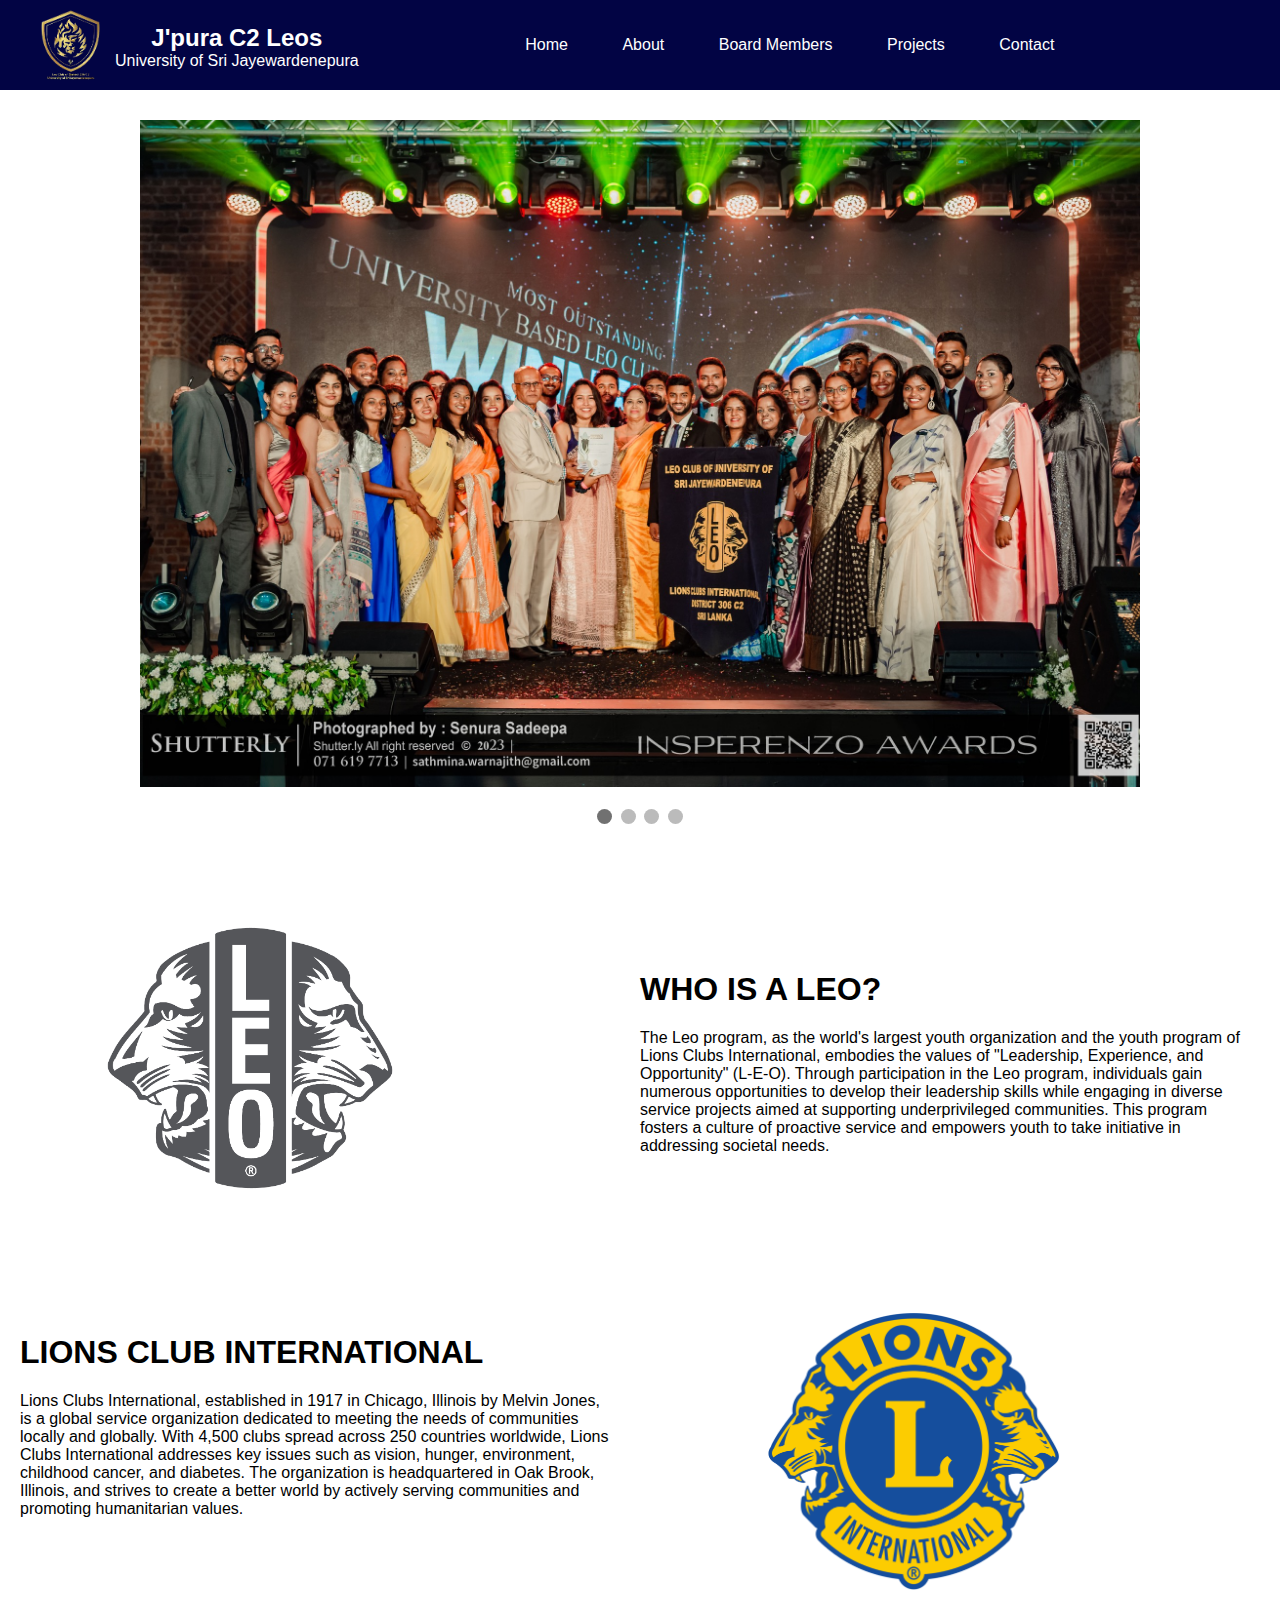
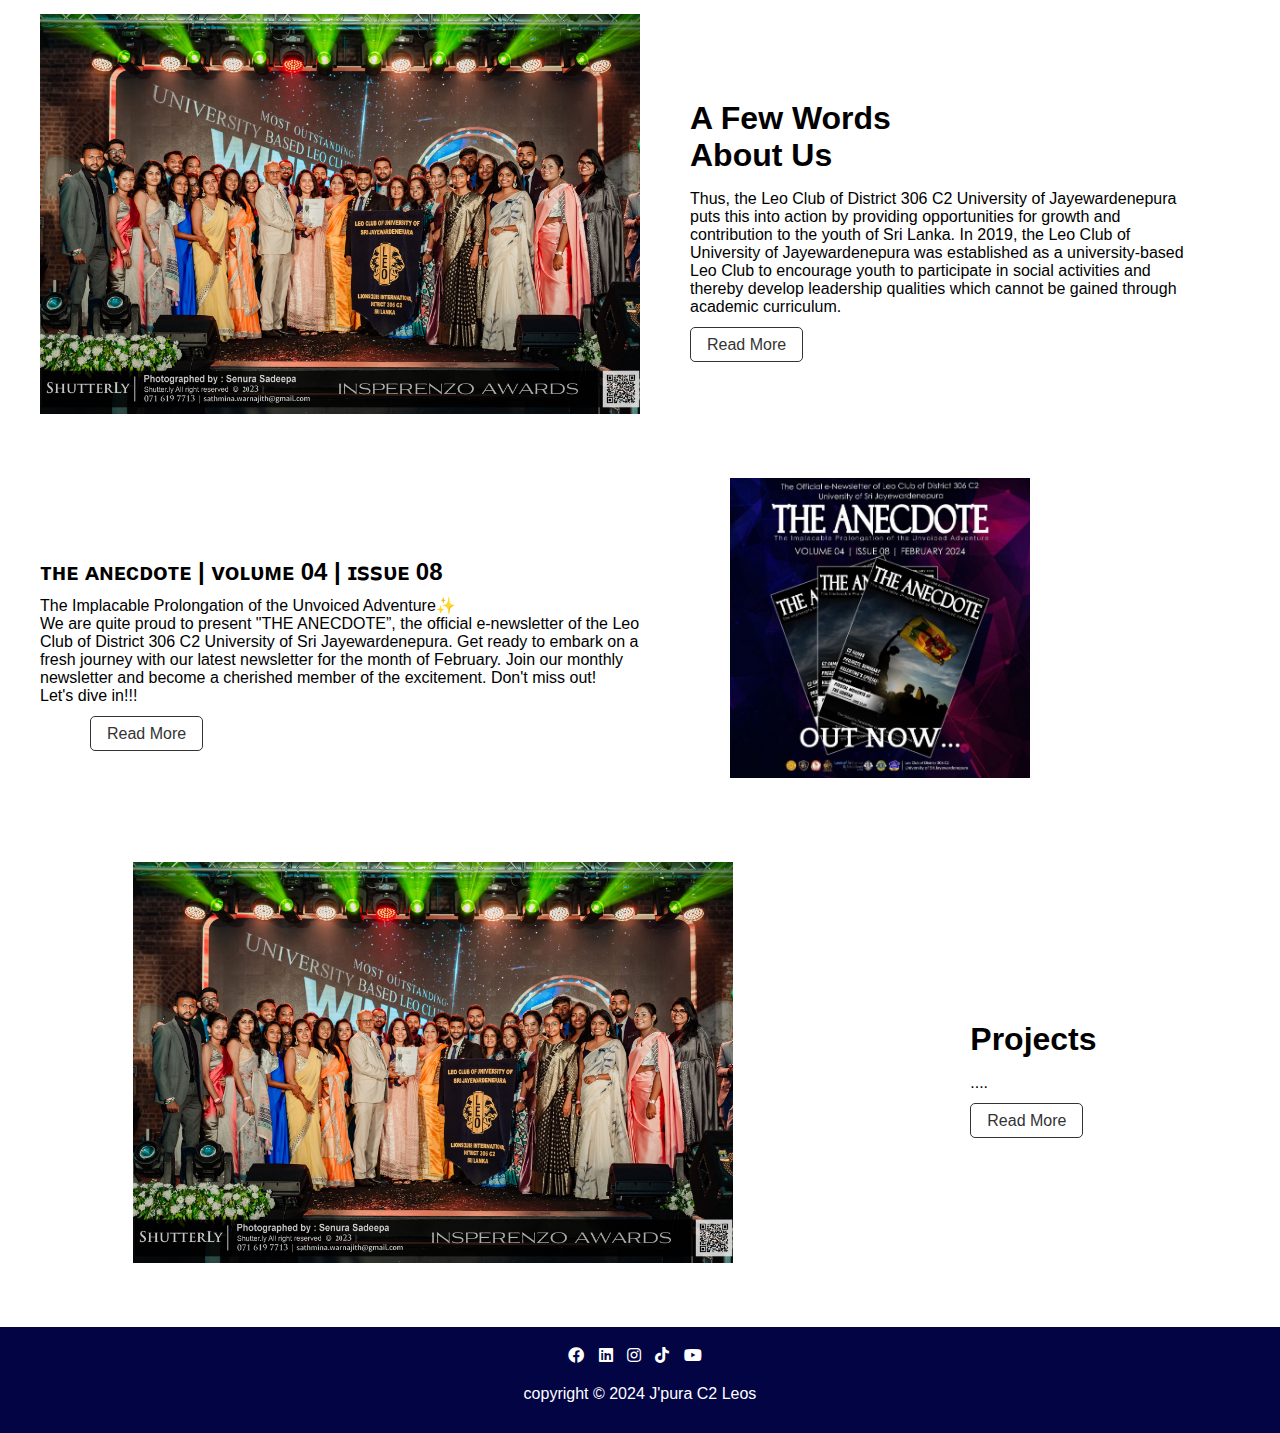
<file: index.html>
<!DOCTYPE html>
<html lang="en">
  <head>
    <meta charset="UTF-8" />
    <meta name="viewport" content="width=device-width, initial-scale=1.0" />
    <title>J'pura C2 Leos</title>
    <link rel="icon" href="image/logo.jpg" type="image/png" />
    <link rel="stylesheet" href="Css/styles.css" />
    <link rel="stylesheet" href="Css/stylesh.css" />
    <link
      rel="stylesheet"
      href="https://cdnjs.cloudflare.com/ajax/libs/font-awesome/5.15.4/css/all.min.css"
    />
  </head>
  <body>
    <div class="navbar" id="navbar">
      <div class="logo">
        <img src="image/logo1.png" alt="Club Logo" />
        <div class="club-name">
          <h2>J'pura C2 Leos</h2>
          <p>University of Sri Jayewardenepura</p>
        </div>
      </div>
    
     
        <ul>
          <li><a href="index.html">Home</a></li>
          <li><a href="about.html">About</a></li>
          <li><a href="board.html">Board Members</a></li>
          <li><a href="project.html">Projects</a></li>
          <li><a href="contact.html">Contact</a></li>
        </ul>
      
      <div id="menu-btn" class="fas fa-bars menu-icon" onclick="toggleMenu()"></div>
    </div>
    
    <div class="content">
      <div class="slideshow-container">
        <div class="mySlides fade">
          <img src="image/About/A1.jpg" style="width: 100%" />
        </div>
        <div class="mySlides fade">
          <img src="image/About/A2.jpg" style="width: 100%" />
        </div>
        <div class="mySlides fade">
          <img src="image/About/A3.jpeg" style="width: 100%" />
        </div>
        <div class="mySlides fade">
          <img src="image/About/A4.jpeg" style="width: 100%" />
        </div>
        <div class="mySlides fade">
          <img src="image/About/A5.jpeg" style="width: 100%" />
        </div>
      </div>
      <br />
      <div style="text-align: center">
        <span class="dot"></span>
        <span class="dot"></span>
        <span class="dot"></span>
        <span class="dot"></span>
      </div>
      <section class="leoism1">
        <div class="column1">
          <img src="image/leo.png" alt="Lions Club International" />
        </div>
        <div class="column1">
          <h1>WHO IS A LEO?</h1>
          <p>
            The Leo program, as the world's largest youth organization and the
            youth program of Lions Clubs International, embodies the values of
            "Leadership, Experience, and Opportunity" (L-E-O). Through
            participation in the Leo program, individuals gain numerous
            opportunities to develop their leadership skills while engaging in
            diverse service projects aimed at supporting underprivileged
            communities. This program fosters a culture of proactive service and
            empowers youth to take initiative in addressing societal needs.
          </p>
        </div>
      </section>

      <section class="leoism2">
        <div class="column2">
          <h1>LIONS CLUB INTERNATIONAL</h1>
          <p>
            Lions Clubs International, established in 1917 in Chicago, Illinois
            by Melvin Jones, is a global service organization dedicated to
            meeting the needs of communities locally and globally. With 4,500
            clubs spread across 250 countries worldwide, Lions Clubs
            International addresses key issues such as vision, hunger,
            environment, childhood cancer, and diabetes. The organization is
            headquartered in Oak Brook, Illinois, and strives to create a better
            world by actively serving communities and promoting humanitarian
            values.
          </p>
        </div>
        <div class="column2">
          <img src="image/lion.png" alt="Lions Club International" />
        </div>
      </section>

      <section class="leoism3">
        <div class="column3">
          <img src="image/About/A1.jpg" alt="Lions Club International" />
        </div>
        <div class="column3">
          <h1>
            A Few Words <br />
            About Us
          </h1>
          <p>
            Thus, the Leo Club of District 306 C2 University of Jayewardenepura
            puts this into action by providing opportunities for growth and
            contribution to the youth of Sri Lanka. In 2019, the Leo Club of
            University of Jayewardenepura was established as a university-based
            Leo Club to encourage youth to participate in social activities and
            thereby develop leadership qualities which cannot be gained through
            academic curriculum.
          </p>
          <a href="about.html" class="read-more-btn">Read More</a>
        </div>
      </section>

      <section class="leoism4">
        <div class="column4">
          <h1>ᴛʜᴇ ᴀɴᴇᴄᴅᴏᴛᴇ | ᴠᴏʟᴜᴍᴇ 04 | ɪꜱꜱᴜᴇ 08</h1>
          <p>
            The Implacable Prolongation of the Unvoiced Adventure✨<br />

            We are quite proud to present "THE ANECDOTE”, the official
            e-newsletter of the Leo Club of District 306 C2 University of Sri
            Jayewardenepura. Get ready to embark on a fresh journey with our
            latest newsletter for the month of February. Join our monthly
            newsletter and become a cherished member of the excitement. Don't
            miss out!<br />
            Let's dive in!!!
          </p>
          <a href="pages/anecdote.html" class="read-more-btn">Read More</a>
        </div>
        <div class="column4">
          <img
            src="image/anecdote/cov.jpeg"
            alt="Lions Club International"
          />
        </div>
      </section>
      <section class="leoism3">
        <div class="column3">
          <img src="image/About/A1.jpg" alt="Lions Club International" />
        </div>
        <div class="column3">
          <h1>
            Projects <br />
            
          </h1>
          <p>
            ....
          </p>
          <a href="project.html" class="read-more-btn">Read More</a>
        </div>
      </section>
    </div>

    <footer class="footer">
      <div class="social-links">
        <a
          href="https://www.facebook.com/USJC2?mibextid=rS40aB7S9Ucbxw6v"
          class="social-link"
          ><i class="fab fa-facebook"></i
        ></a>
        <a
          href="https://www.linkedin.com/company/leo-club-of-district-306-c2-university-of-sri-jayewardenepura/"
          class="social-link"
          ><i class="fab fa-linkedin"></i
        ></a>
        <a href="instagram.com/jpurac2leos" class="social-link"
          ><i class="fab fa-instagram"></i
        ></a>
        <a
          href="https://www.tiktok.com/@jpuraleos?_t=8kHTeg8w14S&_r=1"
          class="social-link"
          ><i class="fab fa-tiktok"></i
        ></a>
        <a href="www.youtube.com/@jpurac2leos871" class="social-link"
          ><i class="fab fa-youtube"></i
        ></a>
      </div>
      <div class="copyright">copyright &copy; 2024 J'pura C2 Leos</div>
    </footer>

    <script src="javascript/script.js" defer></script>
   <script src="javascript/script2.js" defer></script>
  </body>
</html>
</file>
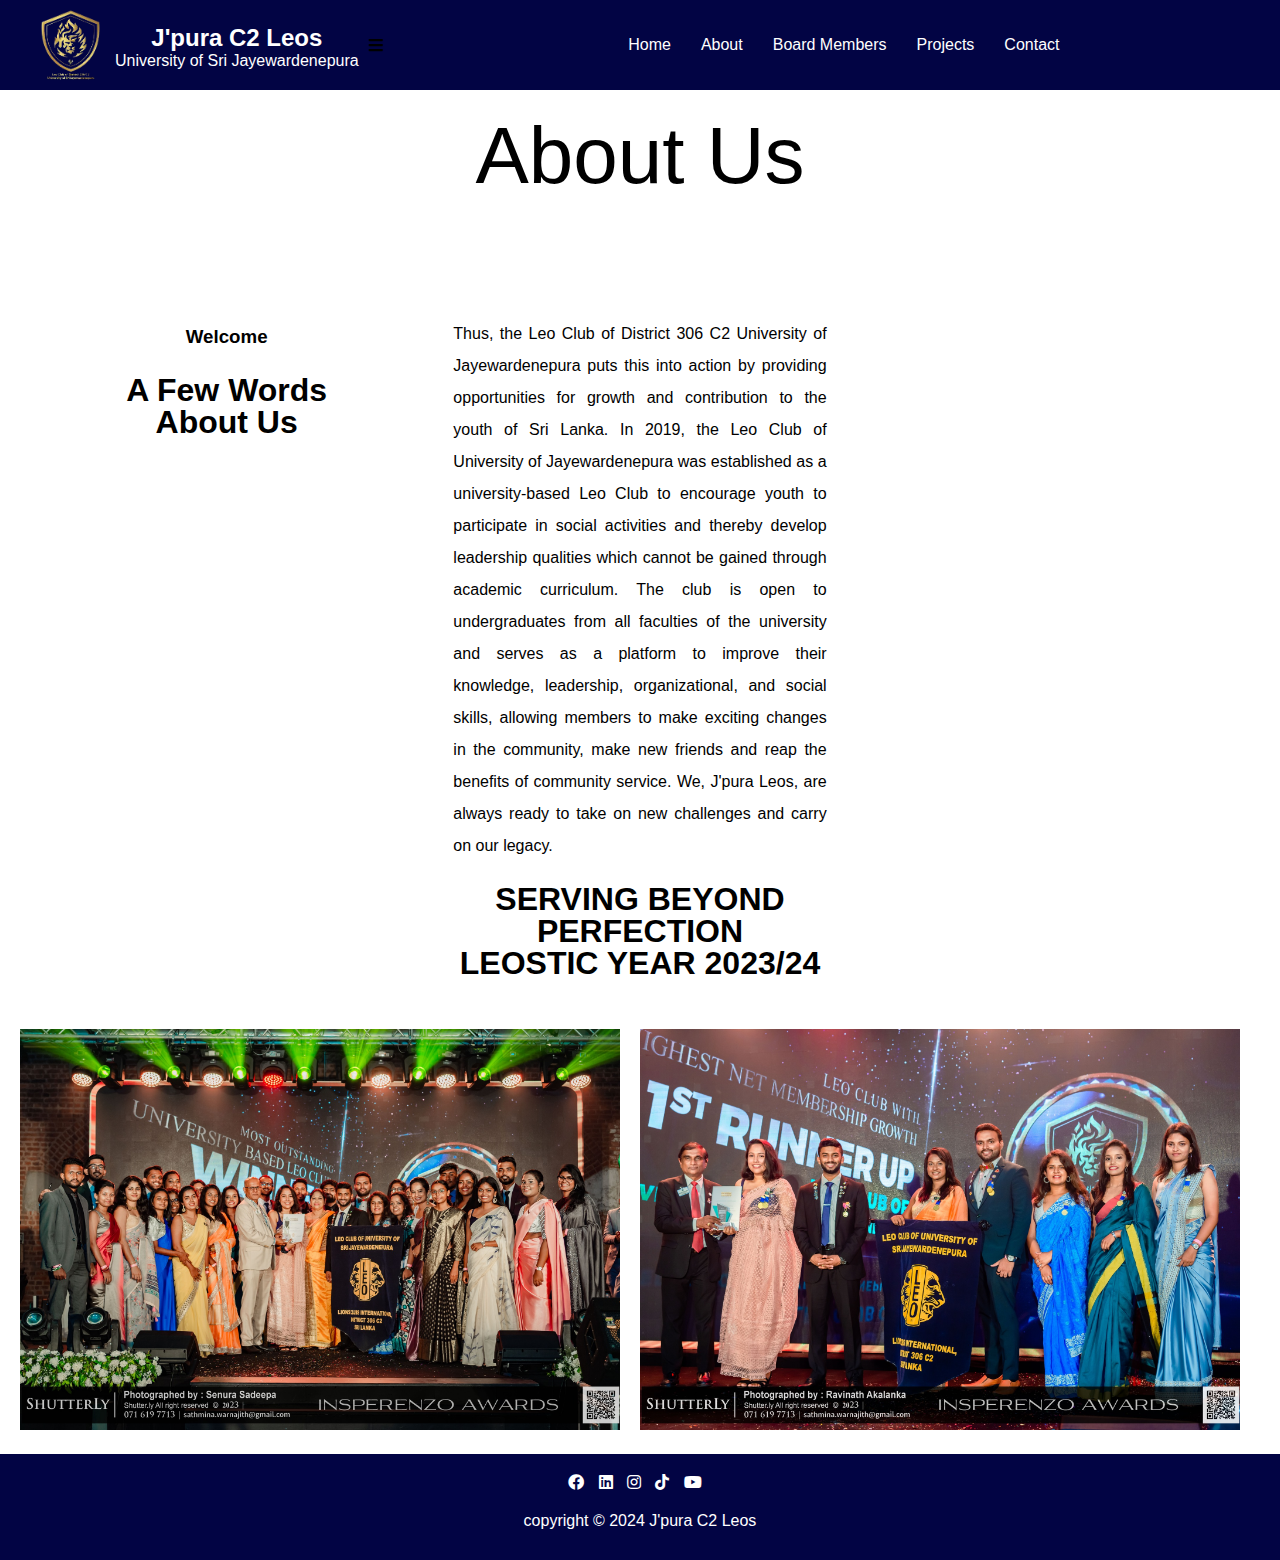
<file: about.html>
<!DOCTYPE html>
<html lang="en">
<head>
<meta charset="UTF-8">
<meta name="viewport" content="width=device-width, initial-scale=1.0">
<title>J'pura C2 Leos</title>
<link rel="icon" href="image/logo.jpg" type="image/png" />
<link rel="stylesheet" href="Css/styles.css">
<link rel="stylesheet" href="Css/stylesb.css">

<link rel="stylesheet" href="https://cdnjs.cloudflare.com/ajax/libs/font-awesome/5.15.4/css/all.min.css">

</head>
<body>
  <div class="navbar" id="navbar">
    <div class="logo">
      <img src="image/logo1.png" alt="Club Logo" />
      <div class="club-name">
        <h2>J'pura C2 Leos</h2>
        <p>University of Sri Jayewardenepura</p>
      </div>
    </div>
    <i class="fas fa-bars menu-icon" id="menuIcon" onclick="toggleMenu()"></i>
    <div class="nav-links" id="navLinks">
      <a href="index.html">Home</a>
      <a href="about.html">About</a>
      <a href="board.html">Board Members</a>
      <a href="project.html">Projects</a>
      <a href="contact.html">Contact</a>
    </div>
  </div>
<div class="heading">
About Us
</div>
<div class="content">
  
  <section class="about-us">
    <div class="column">
      <h3>Welcome</h3>
      <h1>A Few Words<br> About Us</h1>
      
    </div>
    <div class="column">
      
      <p>Thus, the Leo Club of District 306 C2 University of Jayewardenepura
         puts this into action by providing opportunities for growth and contribution 
         to the youth of Sri Lanka. In 2019, the Leo Club of University of Jayewardenepura 
         was established as a university-based Leo Club to encourage youth to participate 
         in social activities and thereby develop leadership qualities which cannot be gained through academic curriculum.
         The club is open to undergraduates from all faculties of the university and serves 
         as a platform to improve their knowledge, leadership, organizational, and social skills, 
         allowing members to make exciting changes in the community, make new friends and reap the benefits of community service. 
         We, J'pura Leos, are always ready to take on new challenges and carry on our legacy.</p>
         <h1>SERVING BEYOND PERFECTION<br>
          LEOSTIC YEAR 2023/24
          </h1>
        </div>
   
      <div class="column"></div>

  </section>
  
  <section class="image-gallery">
    <div class="image-container">
      <img src="image/About/A1.jpg" alt="Image 1">
    </div>
    <div class="image-container">
      <img src="image/About/A2.jpg" alt="Image 2">
    </div>
    
   
  <!--</section>
  <div class="row">
    <div class="col">
    <div class="counter-box">
      <h2>50+</h2>
    </div>
    </div>
    <div class="col">
      <div class="counter-box">
        <h2>500+</h2>
      </div>
    </div>
    <div class="col">
      <div class="counter-box">
        <h2>1000+</h2>
      </div>
    </div>
    <div class="col">
      <div class="counter-box">
        <h2>50+</h2>
      </div>
    </div>
  
  </div>-->

 

</div>

<footer class="footer">
  <div class="social-links">
    <a href="https://www.facebook.com/USJC2?mibextid=rS40aB7S9Ucbxw6v" class="social-link"><i class="fab fa-facebook"></i></a>
    <a href="https://www.linkedin.com/company/leo-club-of-district-306-c2-university-of-sri-jayewardenepura/" class="social-link"><i class="fab fa-linkedin"></i></a>
    <a href="instagram.com/jpurac2leos" class="social-link"><i class="fab fa-instagram"></i></a>
    <a href="https://www.tiktok.com/@jpuraleos?_t=8kHTeg8w14S&_r=1" class="social-link"><i class="fab fa-tiktok"></i></a>
    <a href="www.youtube.com/@jpurac2leos871" class="social-link"><i class="fab fa-youtube"></i></a>
  </div>
  <div class="copyright">
    copyright &copy; 2024 J'pura C2 Leos
  </div>
</footer>
<script src="javascript/script.js"></script>
</body>
</html>
</file>
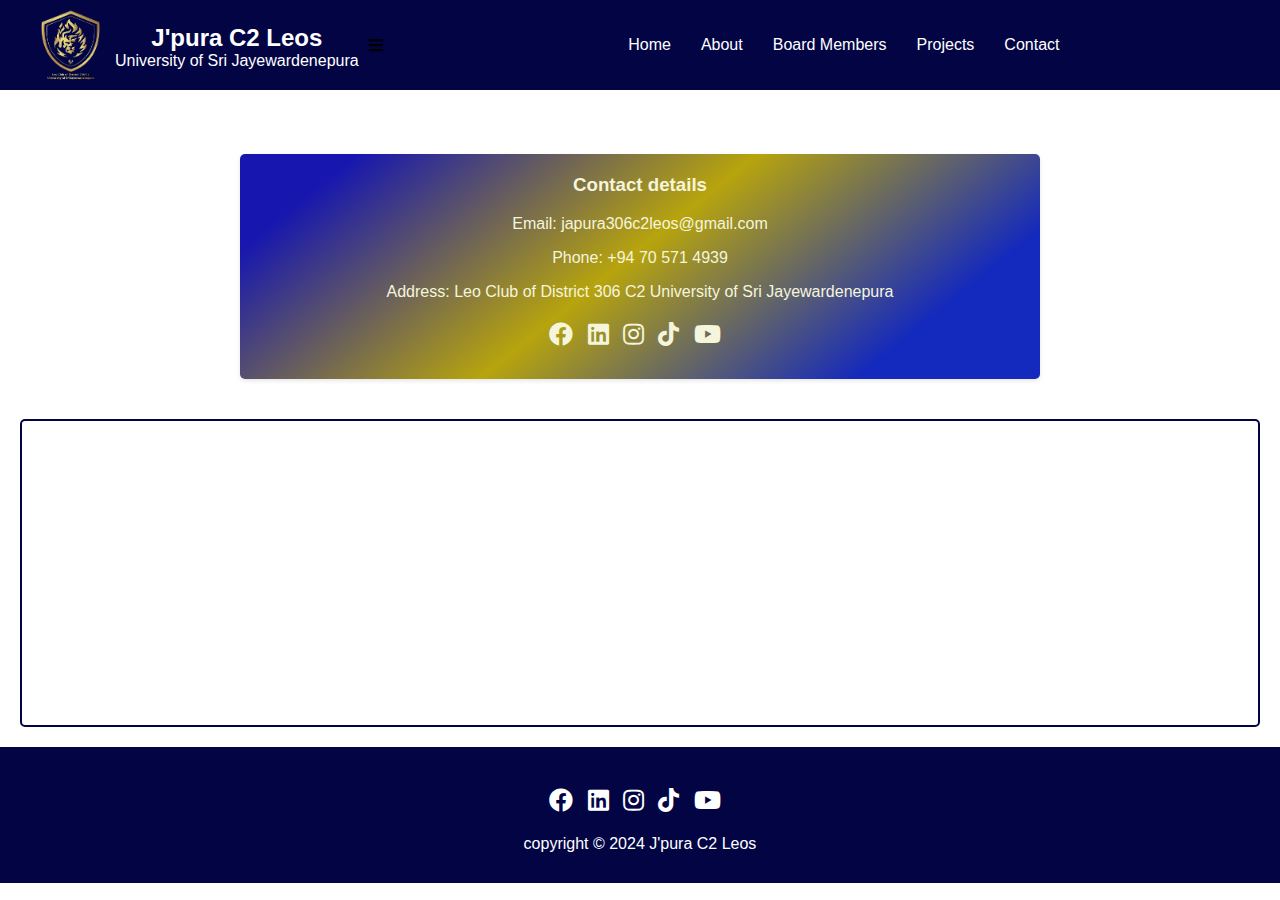
<file: contact.html>
<!DOCTYPE html>
<html lang="en">
<head>
<meta charset="UTF-8">
<meta name="viewport" content="width=device-width, initial-scale=1.0">
<title>J'pura C2 Leos</title>
<link rel="icon" href="image/logo.jpg" type="image/png" />
<link rel="stylesheet" href="Css/styles.css">
<link rel="stylesheet" href="Css/stylea.css">

<link rel="stylesheet" href="https://cdnjs.cloudflare.com/ajax/libs/font-awesome/5.15.4/css/all.min.css">

</head>
<body>
<div class="navbar">
  <div class="logo">
    <img src="image/logo1.png" alt="Club Logo">
    <div class="club-name">
      <h2>J'pura C2 Leos</h2><p>University of Sri Jayewardenepura</p>
    </div>
  </div>
  <i class="fas fa-bars menu-icon" id="menuIcon" onclick="toggleMenu()"></i>
  <div class="nav-links">
    <a href="index.html">Home</a>
    <a href="about.html">About</a>
    <a href="board.html">Board Members</a>
    <a href="project.html">Projects</a>
    <a href="contact.html">Contact</a>
  </div>
  
</div>
<div id="map"></div>

<div class="content">
  <p>Reach Us</p>
  <div class="contact-box">
    <h3>Contact details</h3>
    <p>Email: japura306c2leos@gmail.com</p>
    <p>Phone: +94 70 571 4939</p>
    <p>Address: Leo Club of District 306 C2 University of Sri Jayewardenepura</p>
    <div class="social-links">
      <a href="https://www.facebook.com/USJC2?mibextid=rS40aB7S9Ucbxw6v" class="social-link"><i class="fab fa-facebook"></i></a>
      <a href="https://www.linkedin.com/company/leo-club-of-district-306-c2-university-of-sri-jayewardenepura/" class="social-link"><i class="fab fa-linkedin"></i></a>
      <a href="instagram.com/jpurac2leos" class="social-link"><i class="fab fa-instagram"></i></a>
      <a href="https://www.tiktok.com/@jpuraleos?_t=8kHTeg8w14S&_r=1" class="social-link"><i class="fab fa-tiktok"></i></a>
      <a href="www.youtube.com/@jpurac2leos871" class="social-link"><i class="fab fa-youtube"></i></a>
    </div>
  </div>
  
</div>
<div class="map">
  <iframe src="https://www.google.com/maps/embed?pb=!1m14!1m8!1m3!1d15845.260902622955!2d79.9035846!3d6.852767!3m2!1i1024!2i768!4f13.1!3m3!1m2!1s0x3ae25a8936886579%3A0xa8c769f4b86d85b5!2sUniversity%20of%20Sri%20Jayewardenepura!5e0!3m2!1sen!2slk!4v1708423102381!5m2!1sen!2slk" width="550" height="450" style="border:0;" allowfullscreen="" loading="lazy" referrerpolicy="no-referrer-when-downgrade"></iframe>
</div>
<footer class="footer">
  <div class="social-links">
    <a href="https://www.facebook.com/USJC2?mibextid=rS40aB7S9Ucbxw6v" class="social-link"><i class="fab fa-facebook"></i></a>
    <a href="https://www.linkedin.com/company/leo-club-of-district-306-c2-university-of-sri-jayewardenepura/" class="social-link"><i class="fab fa-linkedin"></i></a>
    <a href="instagram.com/jpurac2leos" class="social-link"><i class="fab fa-instagram"></i></a>
    <a href="https://www.tiktok.com/@jpuraleos?_t=8kHTeg8w14S&_r=1" class="social-link"><i class="fab fa-tiktok"></i></a>
    <a href="www.youtube.com/@jpurac2leos871" class="social-link"><i class="fab fa-youtube"></i></a>
  </div>
  <div class="copyright">
    copyright &copy; 2024 J'pura C2 Leos
  </div>
</footer>
<script src="javascript/script.js"></script>
</body>
</html>
</file>
<file: Css/styles.css>
/* Original CSS for larger screens */

body {
  font-family: Arial, sans-serif;
  margin: 0;
  padding: 0;
}

.navbar ul{
  float: right;
  margin-right: 100px;
}
.navbar ul li{
  list-style-type: none;
  display: inline-block;
  margin-right: 20px;
}


.navbar {
  overflow: hidden;
  background-color: #020444;
  position: fixed;
  top: 0;
  width: 100%;
  
  display: flex;
  justify-content: space-between;
  align-items: center;
  padding: 0 25px;
}

.logo img {
  height: 90px; /* Adjust height as needed */
}

.nav-links {
  display: flex;
  justify-content: center; /* Align navigation links to the center */
  flex: 1; /* Pushes the logo to the right */
}

.navbar a {
  color: white;
  text-align: center;
  padding: 30px 15px; /* Adjust padding for smaller devices */
  text-decoration: none;
}

.navbar a:hover {
  color: rgb(16, 186, 209);
}

.logo {
  display: flex;
  align-items: center;
}

.club-name {
  color: white;
  text-align: center; /* Align the text in the center */
  margin-right: 10px;
}

.club-name h2 {
  margin-bottom: 0; /* Remove margin bottom for h2 */
}

.club-name p {
  margin-top: 0;
  font-size: 1rem;
}

/* Media query to adjust club name font size for smaller screens */
@media (max-width: 768px) {
  .club-name {
    font-size: 10px; /* Adjust font size for smaller screens */
  }
}

/* Updated CSS for smaller screens */

.menu-icon {
  display: none; /* Hide menu icon by default for larger screens */
}

@media (max-width: 768px) {
  .menu-icon {
    display: block; /* Display menu icon for small screens */
    color: white;
    font-size: 24px;
    cursor: pointer;
    padding: 20px;
    margin-right: 70px;
  }

  .menu-icon:hover {
    color: rgb(16, 186, 209);
  }

  .nav-links {
    display: none; /* Hide navigation links for small screens */
  }

  .nav-links.active {
    display: flex;
    flex-direction: column;
    position: absolute;
    top: 70px;
    background-color: #020444;
    width: 100%;
    text-align: center;
  }

  .nav-links.active a {
    padding: 20px;
    display: block;
    text-decoration: none;
    color: white;
  }

  .nav-links.active a:hover {
    background-color: #ddd;
    color: black;
  }
}

.content {
  padding: 20px;
  margin-top: 60px; /* Adjust based on your navbar height */
}

.footer {
  background-color: #020444;
  color: white;
  text-align: center;
  padding: 20px 0; /* Add padding top and bottom */
}

.social-links {
  margin-bottom: 10px;
}

.social-link {
  display: inline-block;
  margin-right: 10px;
}

.footer a {
  color: white;
  text-decoration: none;
}

.footer a:hover {
  text-decoration: underline;
}

.footer .copyright {
  padding: 10px 0; /* Add padding top and bottom */
}
</file>
<file: Css/stylesh.css>
/* Slideshow container */
.slideshow-container {
    max-width: 1000px;
    position: relative;
    margin: auto;
  }
  
  /* Hide the images by default */
  .mySlides {
    display: none;
  }
  
  /* Next & previous buttons */
  .prev, .next {
    cursor: pointer;
    position: absolute;
    top: 50%;
    width: auto;
    padding: 16px;
    margin-top: -22px;
    color: white;
    font-weight: bold;
    font-size: 18px;
    transition: 0.6s ease;
    border-radius: 0 3px 3px 0;
  }
  
  /* Position the "next button" to the right */
  .next {
    right: 0;
    border-radius: 3px 0 0 3px;
  }
  
  /* On hover, add a black background color with a little bit see-through */
  .prev:hover, .next:hover {
    background-color: rgba(0,0,0,0.8);
  }
  
  /* Caption text */
  .text {
    color: #f2f2f2;
    font-size: 15px;
    padding: 8px 12px;
    position: absolute;
    bottom: 8px;
    width: 100%;
    text-align: center;
  }
  
  /* Number text (1/3 etc) */
  .numbertext {
    color: #f2f2f2;
    font-size: 12px;
    padding: 8px 12px;
    position: absolute;
    top: 0;
  }
  
  /* The dots/bullets/indicators */
  .dot {
    cursor: pointer;
    height: 15px;
    width: 15px;
    margin: 0 2px;
    background-color: #bbb;
    border-radius: 50%;
    display: inline-block;
    transition: background-color 0.6s ease;
  }
  
  .active, .dot:hover {
    background-color: #717171;
  }

  /* Add a margin to the top of the slideshow to create a gap */

.content {
    margin-top: 50px; /* Adjust the value as needed */
  }
  
  /* Adjust the position of the navbar to stay fixed at the top */
  .navbar {
    position: fixed;
    top: 0;
    left: 0;
    width: 100%;
    z-index: 1000; /* Ensure the navbar stays above other elements */
    background-color: #020444; /* Example background color */
  }
  
  /* Ensure the slideshow is positioned below the navbar */
  .slideshow-container {
    margin-top: 50px; /* Adjust the value to match the desired gap */
  }

 
  .leoism1 {
    display: flex;
    flex-direction: column;
    align-items: center;
    padding: 20px;
    text-align: center;
}

.column1 {
    margin-bottom: 20px;
}

.column1 img {
    max-width: 70%;
    height: auto;
    margin-left: auto;
    margin-right: auto;
}

@media only screen and (min-width: 768px) {
    .leoism1 {
        flex-direction: row;
        justify-content: space-around;
        text-align: left;
    }

    .column1 {
        max-width: 50%;
    }
}
.leoism2 {
  display: flex;
  justify-content: space-between;
}

.leoism2 .column2 {
  width: 48%; /* Adjust as needed */
}

.leoism2 .column2 img {
  width: 50%; /* Ensure image fills its container */
  margin-left: 100px;
  margin-right: 50px; /* Add margin to the left of the image */
}

@media screen and (max-width: 768px) {
  /* For small devices */
  .leoism2 {
    flex-direction: column;
    align-items: center;
  }

  .leoism2 .column2 {
    width: 100%;
    margin-bottom: 20px; /* Add space between text and image */
    text-align: center; /* Center text on small devices */
  }
}


.leoism3 {
  display: flex;
  flex-direction: column;
  align-items: center;
  padding: 20px;
  text-align: center;
}

.column3 {
  margin-bottom: 20px;
}

.column3 img {
  max-width: 100%;
  height: auto;
  margin-bottom: 20px; /* Add margin to create space between image and text */
}

.column3 h1 {
  margin-bottom: 10px;
  margin-left: 50px;
  margin-right: 50px;
}

.column3 p {
  margin-bottom: 20px;
  margin-left: 50px;
  margin-right: 50px;
}

.read-more-btn {
  text-decoration: none;
  color: #333;
  padding: 8px 16px;
  border: 1px solid #333;
  border-radius: 5px;
  margin-left: 50px;
  margin-right: 50px;
}

@media only screen and (min-width: 768px) {
  .leoism3 {
    flex-direction: row;
    justify-content: space-around;
    text-align: left;
  }

  .column3 {
    max-width: 50%;
  }

  .column3 img {
    order: -1;
    margin-left: 0;
    margin-right: 20px;
    margin-bottom: 0; /* Reset margin-bottom */
  }
}


.leoism4 {
  display: flex;
  flex-direction: column;
  align-items: center;
  padding: 20px;
  text-align: center;
}

.column4 {
  margin-bottom: 20px;
}

.column4 img {
  max-width: 50%;
  height: auto;
  margin-bottom: 20px; /* Add margin to create space between image and text */

  margin-left: 90px;
  margin-right: 30px;
}

.column4 h1 {
  margin-top: 20px; /* Add margin to create space between image and text */
  margin-bottom: 10px;
  font-size: 1.5em; /* Adjust font size as needed */
}

.column4 p {
  margin-top: 10px; /* Add margin to create space between image and text */
  margin-bottom: 20px;
}

.read-more-btn {
  text-decoration: none;
  color: #333;
  padding: 8px 16px;
  border: 1px solid #333;
  border-radius: 5px;
}

@media only screen and (min-width: 768px) {
  .leoism4 {
    flex-direction: row;
    justify-content: space-around;
    text-align: left;
  }

  .column4 {
    max-width: 50%;
  }

  
}
</file>
<file: Css/stylesb.css>
.heading{
  font-size: 80px;
  text-align: center;
  padding-top: 110px;
}
.about-us {
    display: flex;
    justify-content: space-around;
  }
  
  .column {
    flex: 2;
    padding: 20px;
    text-align: justify;
    line-height: 2rem;
    
  }
  
  .column h3 {
    margin-bottom: 10px;
    text-align: center;
  }
  
  .column h1 {
    margin-bottom: 10px;
    text-align: center;
  }
  
  @media screen and (max-width: 768px) {
    .about-us {
      flex-direction: column;
      align-items: center;
    }
  
    .column {
      width: 100%;
    }
  
  }
  /* Base styles */
.image-gallery {
  display: flex;
  justify-content: space-between;
  margin-top: 20px;
}

.image-container {
  flex: 1;
  margin-right: 20px;
}

.image-container img {
  width: 100%;
  height: auto;
}

/* Media queries for responsiveness */
@media screen and (max-width: 768px) {
  /* For devices smaller than or equal to 768px (e.g., tablets and phones) */
  .image-gallery {
      flex-wrap: wrap; /* Allow items to wrap onto new lines */
  }

  .image-container {
      flex: 0 0 100%; /* Take up full width */
      margin-right: 0; /* Remove margin */
      margin-bottom: 20px; /* Add bottom margin for spacing between items */
  }
}

.row {
  display: flex;
  justify-content: space-around;
  margin-top: 20px;
}

.col {
  flex: 1;
  text-align: center;
}

.counter-box {
  background-color: #f5f5f5;
  padding: 20px;
  border-radius: 10px;
}
</file>
<file: Css/stylea.css>
.content {
  max-width: 800px; /* Set maximum width for the content */
  margin: 0 auto; /* Center the content horizontally */
  padding: 20px; /* Add padding around the content */
  text-align: center; /* Center align the text */
}

.contact-box {
   /* Set background color for the contact box */
  padding: 20px; /* Add padding inside the contact box */
  border-radius: 5px; /* Add border radius to round the corners */
  box-shadow: 0 2px 4px rgba(0, 0, 0, 0.1); /* Add a shadow for depth */
  margin-top: 100px;
  background: rgb(23,23,175);
  background: linear-gradient(141deg, rgba(23,23,175,1) 11%, rgba(183,164,13,1) 48%, rgba(20,41,189,1) 83%);
  color: beige;
}

.contact-box h3 {
  margin-top: 0; /* Remove top margin for the heading */
  color: beige;
}

.social-links {
  margin-top: 20px; /* Add space between contact details and social links */
}

.social-link {
  margin-right: 10px; /* Add space between social links */
  color: #333; /* Set color for social link icons */
  font-size: 1.5em; /* Set font size for social link icons */
  color: beige;
}

/* Responsive styles */
@media only screen and (max-width: 600px) {
  .content {
    padding: 10px; /* Reduce padding for smaller screens */
  }

  .contact-box {
    padding: 15px; /* Reduce padding inside the contact box */
  }

  .social-link {
    font-size: 1.2em; /* Reduce font size for social link icons on smaller screens */
  }
}

  .map {
    margin: 20px;
    border: 2px solid #020444; /* Set border color and width */
    border-radius: 5px; /* Add border radius for rounded corners */
   
  }
  
  .map iframe {
    width: 100%; /* Set the width of the map to 100% */
    height: 300px; /* Set the height of the map */
    border: none; /* Remove the border of the iframe */
    border-radius: 5px; /* Add border radius for rounded corners */
  }
</file>
